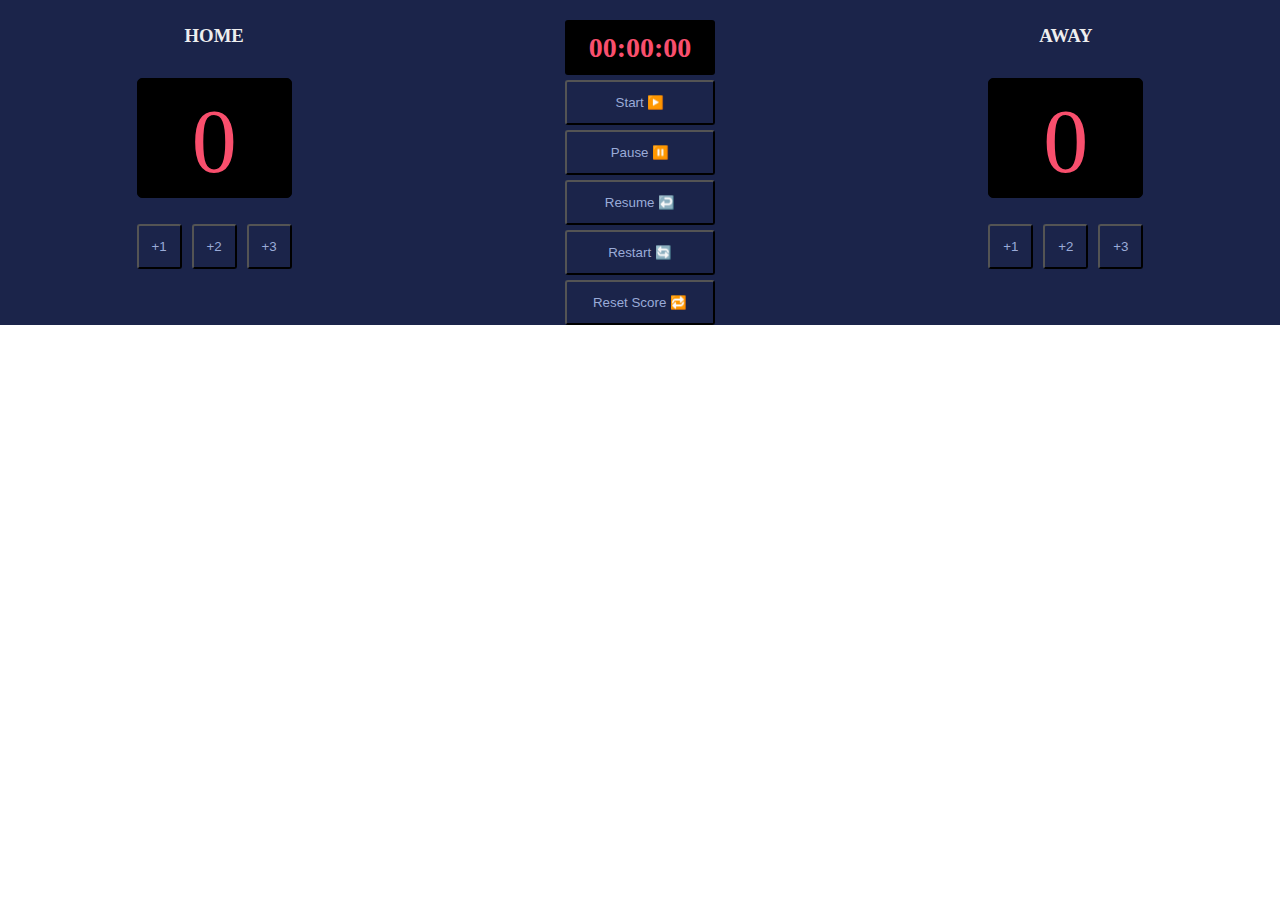
<file: index.html>
<!DOCTYPE html>
<html lang="en">
    <head>
        <meta charset="UTF-8">
        <meta name="viewport" content="width=device-width, initial-scale=1.0">
        <title>Basketball Scoreboard</title>
        <link rel="stylesheet" href="style.css">
        <link href="https://fonts.cdnfonts.com/css/cursed-timer-ulil" rel="stylesheet">

    </head>
    <body>
        <div class="container">
            <div class="homediv">
                <h3>HOME</h3>
                <div class="firstbox">
                    <p id="score1">0</p>
                </div>
                <div class="homebuttons">
                <button onclick="homeaddone()">+1</button>
                <button onclick="homeaddtwo()">+2</button>
                <button onclick="homeaddthree()">+3</button>
                </div>
            </div>
            <div class="extrafunctions">
                <div class="timer-container">
                    <span id="timer-display">00:00:00</span>
                </div>
                <button id="start" onclick="startTimer()">Start ▶️</button>
                <button id="pause" onclick="pauseTimer()">Pause ⏸️</button>
                <button id="resume" onclick="resumeTimer()">Resume ↩️</button>
                <button id="restart" onclick="restartTimer()">Restart 🔄</button>
                <button id="reseter" onclick="reseter()">Reset Score 🔁</button>
            </div>
            <div class="guestdiv">
                <h3>AWAY</h3>
                 <div class="secondbox">
                    <p id="score2">0</p>
                </div>
                <div class="guestbuttons">
                <button onclick="guestaddone()">+1</button>
                <button onclick="guestaddtwo()">+2</button>
                <button onclick="guestaddthree()">+3</button>
                </div>
            </div>
        </div>
        <script src="script.js"></script>
    </body>
</html>
</file>
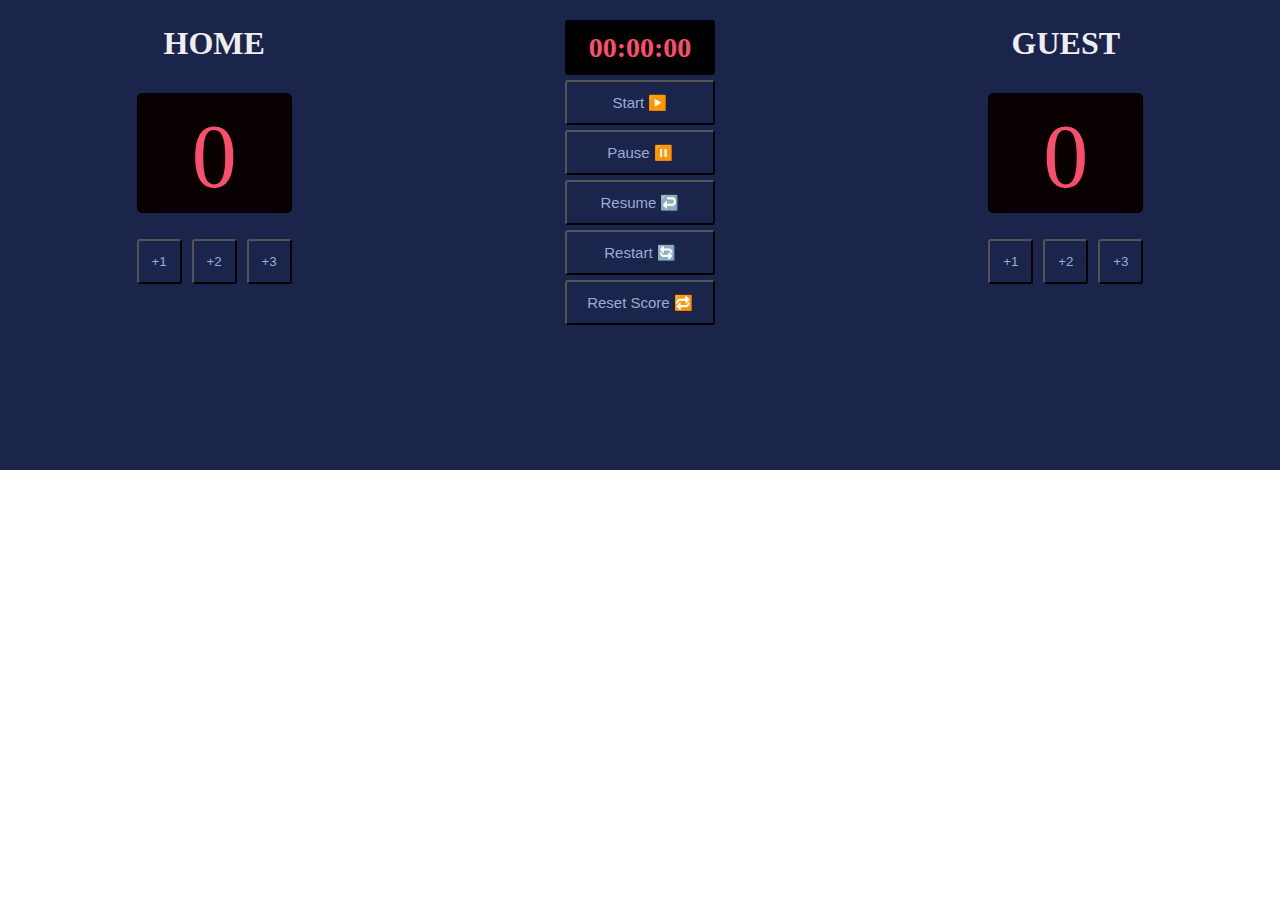
<file: scrimba project_1.html>
<html>
    <head>
        <link rel="stylesheet" href="scrimba_project_1.css">
        <link href="https://fonts.cdnfonts.com/css/cursed-timer-ulil" rel="stylesheet">

    </head>
    <body>
        <div class="container">
            <div class="homediv">
                <h3>HOME</h3>
                <div class="firstbox">
                    <p id="score1">0</p>
                </div>
                <div class="homebuttons">
                <button onclick="homeaddone()">+1</button>
                <button onclick="homeaddtwo()">+2</button>
                <button onclick="homeaddthree()">+3</button>
                </div>
            </div>
            <div class="extrafunctions">
                <div class="timer-container">
                    <span id="timer-display">00:00:00</span>
                </div>
                <button id="start" onclick="startTimer()">Start ▶️</button>
                <button id="pause" onclick="pauseTimer()">Pause ⏸️</button>
                <button id="resume" onclick="resumeTimer()">Resume ↩️</button>
                <button id="restart" onclick="restartTimer()">Restart 🔄</button>
                <button id="reseter" onclick="reseter()">Reset Score 🔁</button>
            </div>
            <div class="guestdiv">
                <h3>GUEST</h3>
                 <div class="secondbox">
                    <p id="score2">0</p>
                </div>
                <div class="guestbuttons">
                <button onclick="guestaddone()">+1</button>
                <button onclick="guestaddtwo()">+2</button>
                <button onclick="guestaddthree()">+3</button>
                </div>
            </div>
        </div>
        <script src="scrimba project_1.js"></script>
    </body>
</html>
</file>
<file: style.css>
body {
    margin: 0;
    flex-wrap: wrap;
    display:flex;
    flex-direction:column;
    
}

h3{
    text-align:center;
    margin: 5px;
    color: #EEEEEE;
    font-family: verdana;
    font-size: 32;
    
}

.container {
    display: flex;
    justify-content: space-around;
    background-color: #1B244A;
    width: 100%;
    height: 50%;
    padding-top: 20px;


}
.homediv, .guestdiv{
    display:flex;
    flex-direction: column;
    background-color: #1B244A;
    gap: 26px;
    width: 155px;
}
.firstbox, .secondbox{
    background-color: black;
    border:1px solid black;
    border-radius:5px;
    display: flex;
    justify-content: center;
    align-items: center;
    height: 118px;
    width: 153px;
    
}
.homebuttons, .guestbuttons{
     background-color: #1B244A;
     display: flex;
     justify-content: space-between;
     height:45px;
}
button{
    border-radius: 3px;
    border: px solid #9AABD8;
    height: 45px;
    width:45px;
    background-color: inherit;
    color: #9AABD8;
    cursor: pointer;
}
button:hover{
    background-color: #010205;
    color: #fa6580;
    box-shadow: 0 8px 16px 0 #F94F6D;
}
button:active {
  box-shadow: 0 8px 16px 0 #F94F6D;
  transform: translateY(5px);
}

p{
    font-size: 90px;
    font-style: normal;
    font-weight: 400;
    line-height: 127px;
    font-family: 'Cursed Timer ULiL';
    color: #F94F6D;
    text-align: center;
    width: 117px;
    height: 120px;
    left: 355px;
    top: 125px; 
}

.extrafunctions{
    background-color: #1B244A;
    display:flex;
    flex-direction: column;
    width: 894px;
    /* justify-content: center; */
    align-items: center;
    width: 150px;
    gap: 5px;
}

#reseter,#pause,#resume,#restart, #start{
    color: #9AABD8;
    background-color: inherit;
    height: 45px;
    width:inherit;
    font-size: 15
}
#reseter:hover,#pause:hover,#resume:hover,#restart:hover, #start:hover{
    background-color: #9AABD8;
    color: white;
    box-shadow: 0 8px 16px 0 #F94F6D;
}
.timer-container{
    background-color: black;
    color: #9AABD8;
    border-radius: 10px;
    height: 55px;
    width: inherit;
    border-radius: 3px;
    justify-content:center;
    align-items: center;
    display: flex;
    
}
#timer-display {
    display: inline-block; /* Ensures consistent sizing */
}
#timer-display{
    font-family: 'Cursed Timer ULiL';
    font-size: 28px;
    font-style: normal;
    color: #F94F6D;
    font-weight: bold;
}
</file>
<file: scrimba_project_1.css>
body {
    margin: 0;
    flex-wrap: wrap;
    display:flex;
    flex-direction:column;
    
}

h3{
    text-align:center;
    margin: 5px;
    color: #EEEEEE;
    font-family: verdana;
    font-size: 32;
    
}

.container {
    display: flex;
    justify-content: space-around;
    background-color: #1B244A;
    width: 100%;
    height: 50%;
    padding-top: 20px;


}
.homediv, .guestdiv{
    display:flex;
    flex-direction: column;
    background-color: #1B244A;
    gap: 26px;
    width: 155px;
}
.firstbox, .secondbox{
    background-color: 080001;
    border:1px solid black;
    border-radius:5px;
    display: flex;
    justify-content: center;
    align-items: center;
    height: 118px;
    width: 153px;
    
}
.homebuttons, .guestbuttons{
     background-color: #1B244A;
     display: flex;
     justify-content: space-between;
     height:45px;
}
button{
    border-radius: 3px;
    border: px solid #9AABD8;
    height: 45px;
    width:45px;
    background-color: inherit;
    color: #9AABD8;
    cursor: pointer;
}
button:hover{
    background-color: #010205;
    color: #fa6580;
    box-shadow: 0 8px 16px 0 #F94F6D;
}
button:active {
  box-shadow: 0 8px 16px 0 #F94F6D;
  transform: translateY(5px);
}

p{
    font-size: 90px;
    font-style: normal;
    font-weight: 400;
    line-height: 127px;
    font-family: 'Cursed Timer ULiL';
    color: #F94F6D;
    text-align: center;
    width: 117px;
    height: 120px;
    left: 355px;
    top: 125px; 
}

.extrafunctions{
    background-color: #1B244A;
    display:flex;
    flex-direction: column;
    width: 894px;
    /* justify-content: center; */
    align-items: center;
    width: 150px;
    gap: 5px;
}

#reseter,#pause,#resume,#restart, #start{
    color: #9AABD8;
    background-color: inherit;
    height: 45px;
    width:inherit;
    font-size: 15
}
#reseter:hover,#pause:hover,#resume:hover,#restart:hover, #start:hover{
    background-color: #9AABD8;
    color: white;
    box-shadow: 0 8px 16px 0 #F94F6D;
}
.timer-container{
    background-color: black;
    color: #9AABD8;
    border-radius: 10px;
    height: 55px;
    width: inherit;
    border-radius: 3px;
    justify-content:center;
    align-items: center;
    display: flex;
    
}
#timer-display {
    display: inline-block; /* Ensures consistent sizing */
}
#timer-display{
    font-family: 'Cursed Timer ULiL';
    font-size: 28px;
    font-style: normal;
    color: #F94F6D;
    font-weight: bold;
}
</file>
